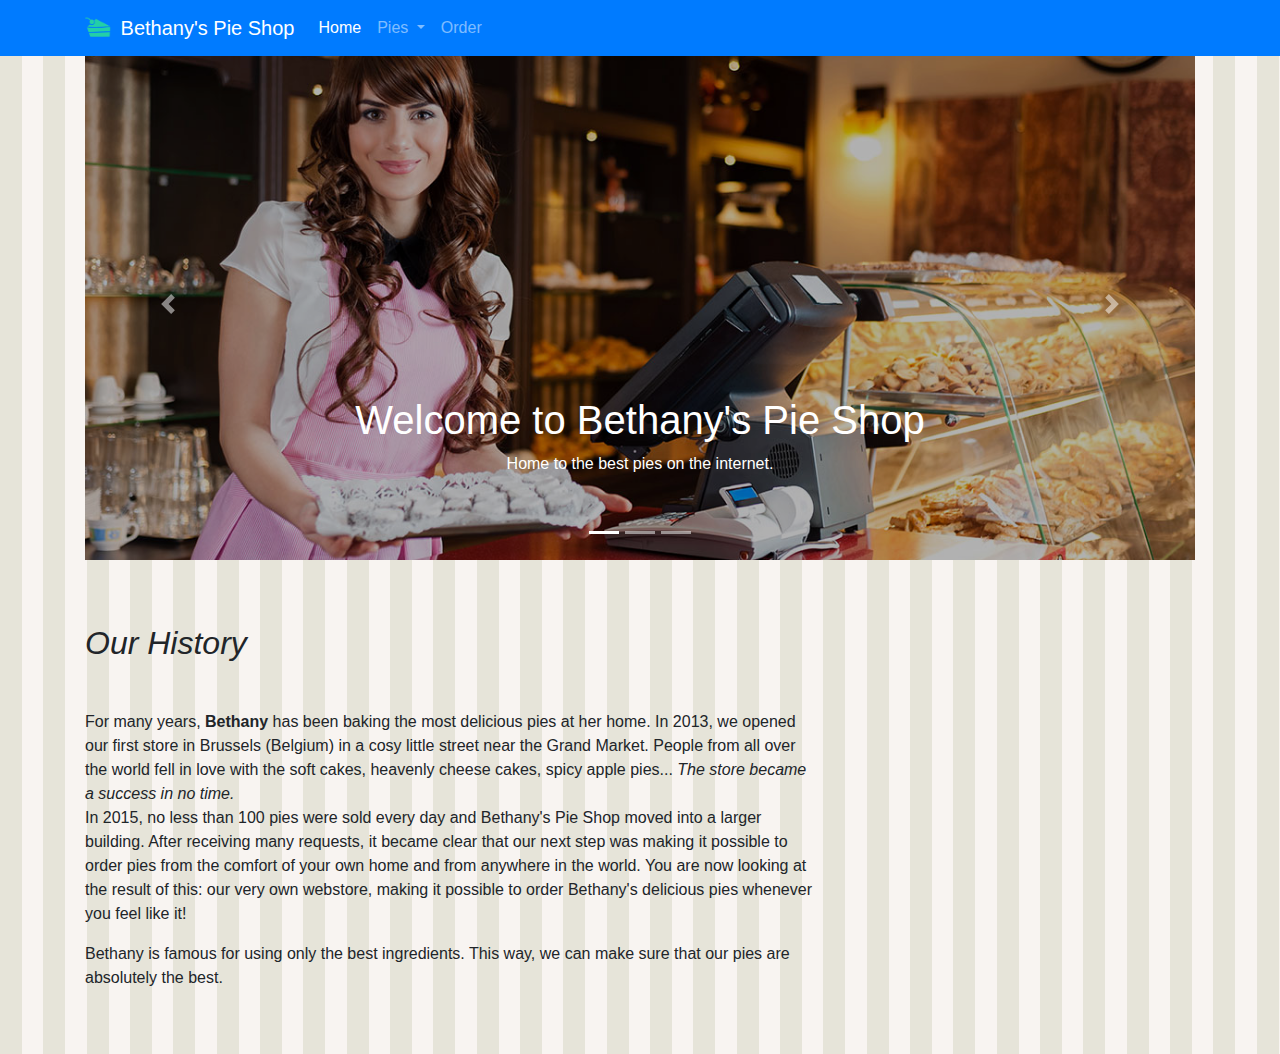
<file: index.html>
<!DOCTYPE html>

<html>

<head>
  <meta charset="utf-8">
  <meta name="viewport" content="width=device-width, initial-scale=1, shrink-to-fit=no">
  <link rel="stylesheet" href="css/bootstrap.css">
  <link rel="stylesheet" href="css/site.css">
</head>

<body>
  <header>
    <nav class="navbar navbar-expand-md navbar-dark fixed-top bg-primary">
      <div class="container">

        <a class="navbar-brand" href="index.html">
          <img src="images/pie.png" width="30" height="30" class="d-inline-block align-top" alt="">
          Bethany's Pie Shop</a>
        <button class="navbar-toggler" type="button" data-toggle="collapse" data-target="#navbarCollapse"
          aria-controls="navbarCollapse" aria-expanded="false" aria-label="Toggle navigation">
          <span class="navbar-toggler-icon"></span>
        </button>
        <div class="collapse navbar-collapse" id="navbarCollapse">
          <ul class="navbar-nav mr-auto">
            <li class="nav-item active">
              <a class="nav-link" href="index.html">Home </a>
            </li>
            <li class="nav-item dropdown">
              <a class="nav-link dropdown-toggle" href="#" id="navbarDropdown" role="button" data-toggle="dropdown"
                aria-haspopup="true" aria-expanded="false">
                Pies
              </a>
              <div class="dropdown-menu" aria-labelledby="navbarDropdown">
                <a class="dropdown-item" href="allpies.html">Fruit pies</a>
                <a class="dropdown-item" href="allpies.html">Cheese cakes</a>
                <a class="dropdown-item" href="seasonalpies.html">Seasonal pies</a>
                <div class="dropdown-divider"></div>
                <a class="dropdown-item" href="allpies.html">All pies</a>
              </div>
            </li>
            <li class="nav-item">
              <a class="nav-link" href="order.html">Order</a>
            </li>
          </ul>
        </div>
      </div>
    </nav>
  </header>

  <main class="container" role="main">
    <div id="welcomeCarousel" class="carousel slide" data-ride="carousel">
      <ol class="carousel-indicators">
        <li data-target="#welcomeCarousel" data-slide-to="0" class="active"></li>
        <li data-target="#welcomeCarousel" data-slide-to="1"></li>
        <li data-target="#welcomeCarousel" data-slide-to="2"></li>
      </ol>
      <div class="carousel-inner">
        <div class="carousel-item active welcome-carousel-image1">
          <div class="container">
            <div class="carousel-caption">
              <h1>Welcome to Bethany's Pie Shop</h1>
              <p>Home to the best pies on the internet.</p>
            </div>
          </div>
        </div>
        <div class="carousel-item welcome-carousel-image2">
          <div class="container">
            <div class="carousel-caption text-left">
              <h1>Discover our pie subscription</h1>
              <p>Our delicious pies delivered to your door. Every week.</p>
              <p><a class="btn btn-lg btn-primary" href="piesubscription.html" role="button">Sign up today</a></p>
            </div>
          </div>
        </div>
        <div class="carousel-item welcome-carousel-image3">
          <div class="container">
            <div class="carousel-caption text-right">
              <h1>Browse the pies of summer.</h1>
              <p>Every season has its pies. Enjoy our summer fruit pies now.</p>
              <p><a class="btn btn-lg btn-primary" href="fruitpies.html" role="button">Fruit pies</a></p>
            </div>
          </div>
        </div>
      </div>
      <a class="carousel-control-prev" href="#welcomeCarousel" role="button" data-slide="prev">
        <span class="carousel-control-prev-icon" aria-hidden="true"></span>
        <span class="sr-only">Previous</span>
      </a>
      <a class="carousel-control-next" href="#welcomeCarousel" role="button" data-slide="next">
        <span class="carousel-control-next-icon" aria-hidden="true"></span>
        <span class="sr-only">Next</span>
      </a>
    </div>

    <div class="row">
      <div class="col-md-8">
        <h2 class="pb-4 mb-4 font-italic">
          Our History
        </h2>
        <p>
          For many years, <b>Bethany</b> has been baking the most delicious pies at her home. In 2013, we
          opened our first
          store in Brussels (Belgium) in a cosy little street near the Grand Market. People from all over the
          world fell
          in love
          with the soft cakes, heavenly cheese cakes, spicy apple pies... <i>The store became a success in no
            time.</i>
          <br>In 2015, no less than 100 pies were sold every day and Bethany's Pie Shop moved into a larger
          building.
          After receiving many requests, it became clear that our next step was making it possible to order
          pies from the
          comfort of your own home and from anywhere in the world. You are now looking at the result of this:
          our very own
          webstore, making it possible to order Bethany's delicious pies whenever you feel like it!
        </p>
        <p>
          Bethany is famous for using only the best ingredients. This way, we can make sure
          that our pies are absolutely the best.
        </p>
      </div>

    </div>

  </main>

  <script src="https://code.jquery.com/jquery-3.4.1.js"></script>
  <script src="js/bootstrap.js"></script>
</body>

</html>
</file>
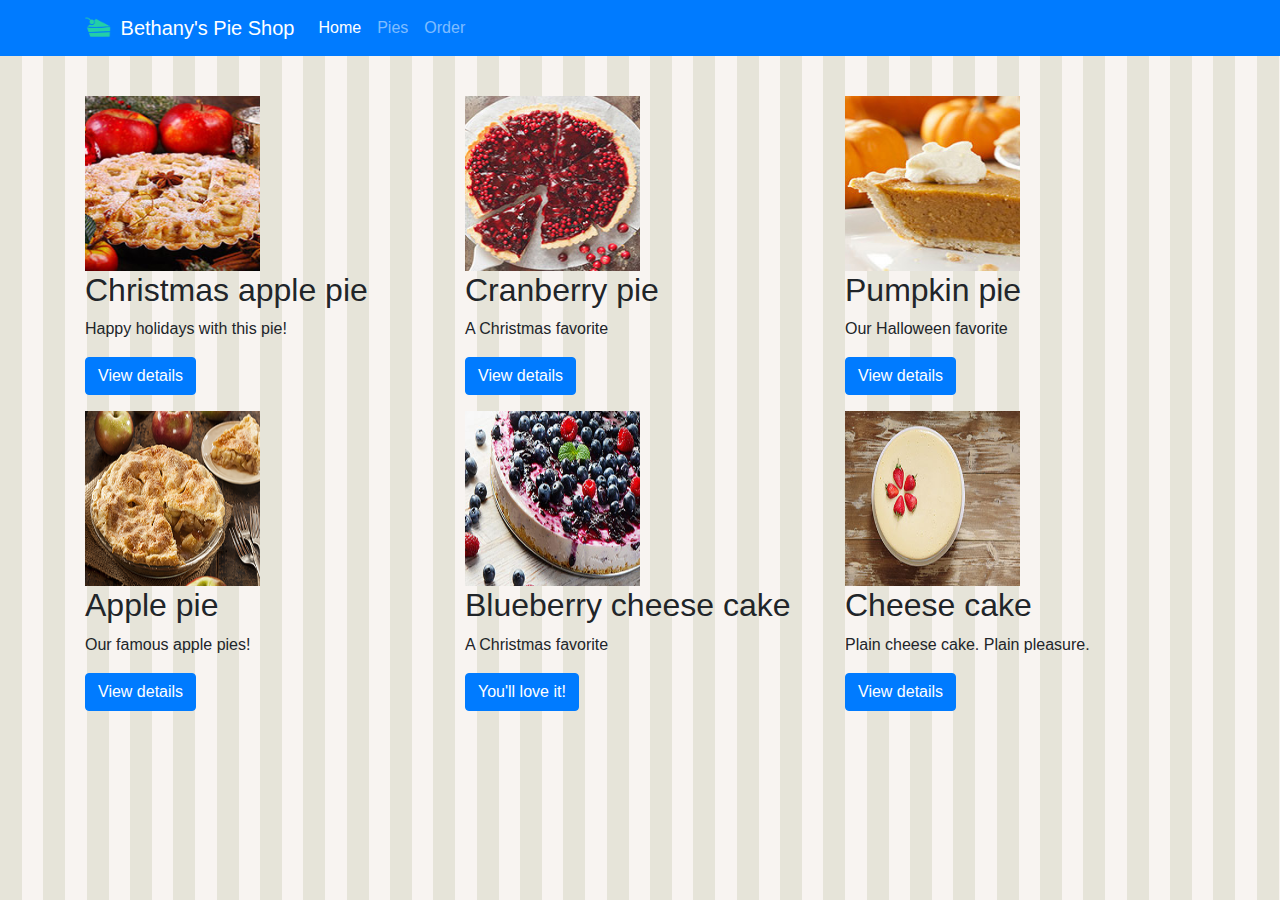
<file: allpies.html>
<!DOCTYPE html>

<html>

<head>
    <meta charset="utf-8">
    <meta name="viewport" content="width=device-width, initial-scale=1, shrink-to-fit=no">
    <link rel="stylesheet" href="css/bootstrap.css">
    <link rel="stylesheet" href="css/site.css">
</head>

<body>
    <header>
        <nav class="navbar navbar-expand-md navbar-dark fixed-top bg-primary">
            <div class="container">
                <a class="navbar-brand" href="index.html">
                    <img src="images/pie.png" width="30" height="30" class="d-inline-block align-top" alt="">
                        Bethany's Pie Shop</a>
                <button class="navbar-toggler" type="button" data-toggle="collapse" data-target="#navbarCollapse"
                    aria-controls="navbarCollapse" aria-expanded="false" aria-label="Toggle navigation">
                    <span class="navbar-toggler-icon"></span>
                </button>
                <div class="collapse navbar-collapse" id="navbarCollapse">
                    <ul class="navbar-nav mr-auto">
                        <li class="nav-item active">
                            <a class="nav-link" href="index.html">Home</a>
                        </li>
                        <li class="nav-item">
                            <a class="nav-link" href="allpies.html">Pies</a>
                        </li>
                        <li class="nav-item">
                            <a class="nav-link" href="order.html">Order</a>
                        </li>
                    </ul>
                </div>
            </div>
        </nav>
    </header>

    <main role="main">

        <div class="container mt-5">
            <div class="row">
                <div class="col-md-4">
                    <img width="175" height="175" src="images/products/christmasapplepiesmallsquare.jpg">
                    <h2>Christmas apple pie</h2>
                    <p>Happy holidays with this pie!</p>
                    <p><a class="btn btn-primary" href="applepie.html" role="button">View details</a></p>
                </div>
                <div class="col-md-4">
                    <img width="175" height="175" src="images/products/cranberrypiesmallsquare.jpg">
                    <h2>Cranberry pie</h2>
                    <p>A Christmas favorite</p>
                    <p><a class="btn btn-primary" href="applepie.html" role="button">View details</a></p>
                </div>
                <div class="col-md-4">
                    <img width="175" height="175" src="images/products/pumpkinpiesmallsquare.jpg">
                    <h2>Pumpkin pie</h2>
                    <p>Our Halloween favorite</p>
                    <p><a class="btn btn-primary" href="applepie.html" role="button">View details</a></p>
                </div>
            </div>

            <div class="row">
                <div class="col-md-4">
                    <img width="175" height="175" src="images/products/applepiesmall.jpg">
                    <h2>Apple pie</h2>
                    <p>Our famous apple pies!</p>
                    <p><a class="btn btn-primary" href="applepie.html" role="button">View details</a></p>
                </div>
                <div class="col-md-4">
                    <img width="175" height="175" src="images/products/blueberrycheesecakesmall.jpg">
                    <h2>Blueberry cheese cake</h2>
                    <p>A Christmas favorite</p>
                    <p><a class="btn btn-primary" href="applepie.html" role="button">You'll love it!</a></p>
                </div>
                <div class="col-md-4">
                    <img width="175" height="175" src="images/products/cheesecakesmall.jpg">
                    <h2>Cheese cake</h2>
                    <p>Plain cheese cake. Plain pleasure.</p>
                    <p><a class="btn btn-primary" href="applepie.html" role="button">View details</a></p>
                </div>
            </div>
        </div>
    </main>
</body>

</html>
</file>
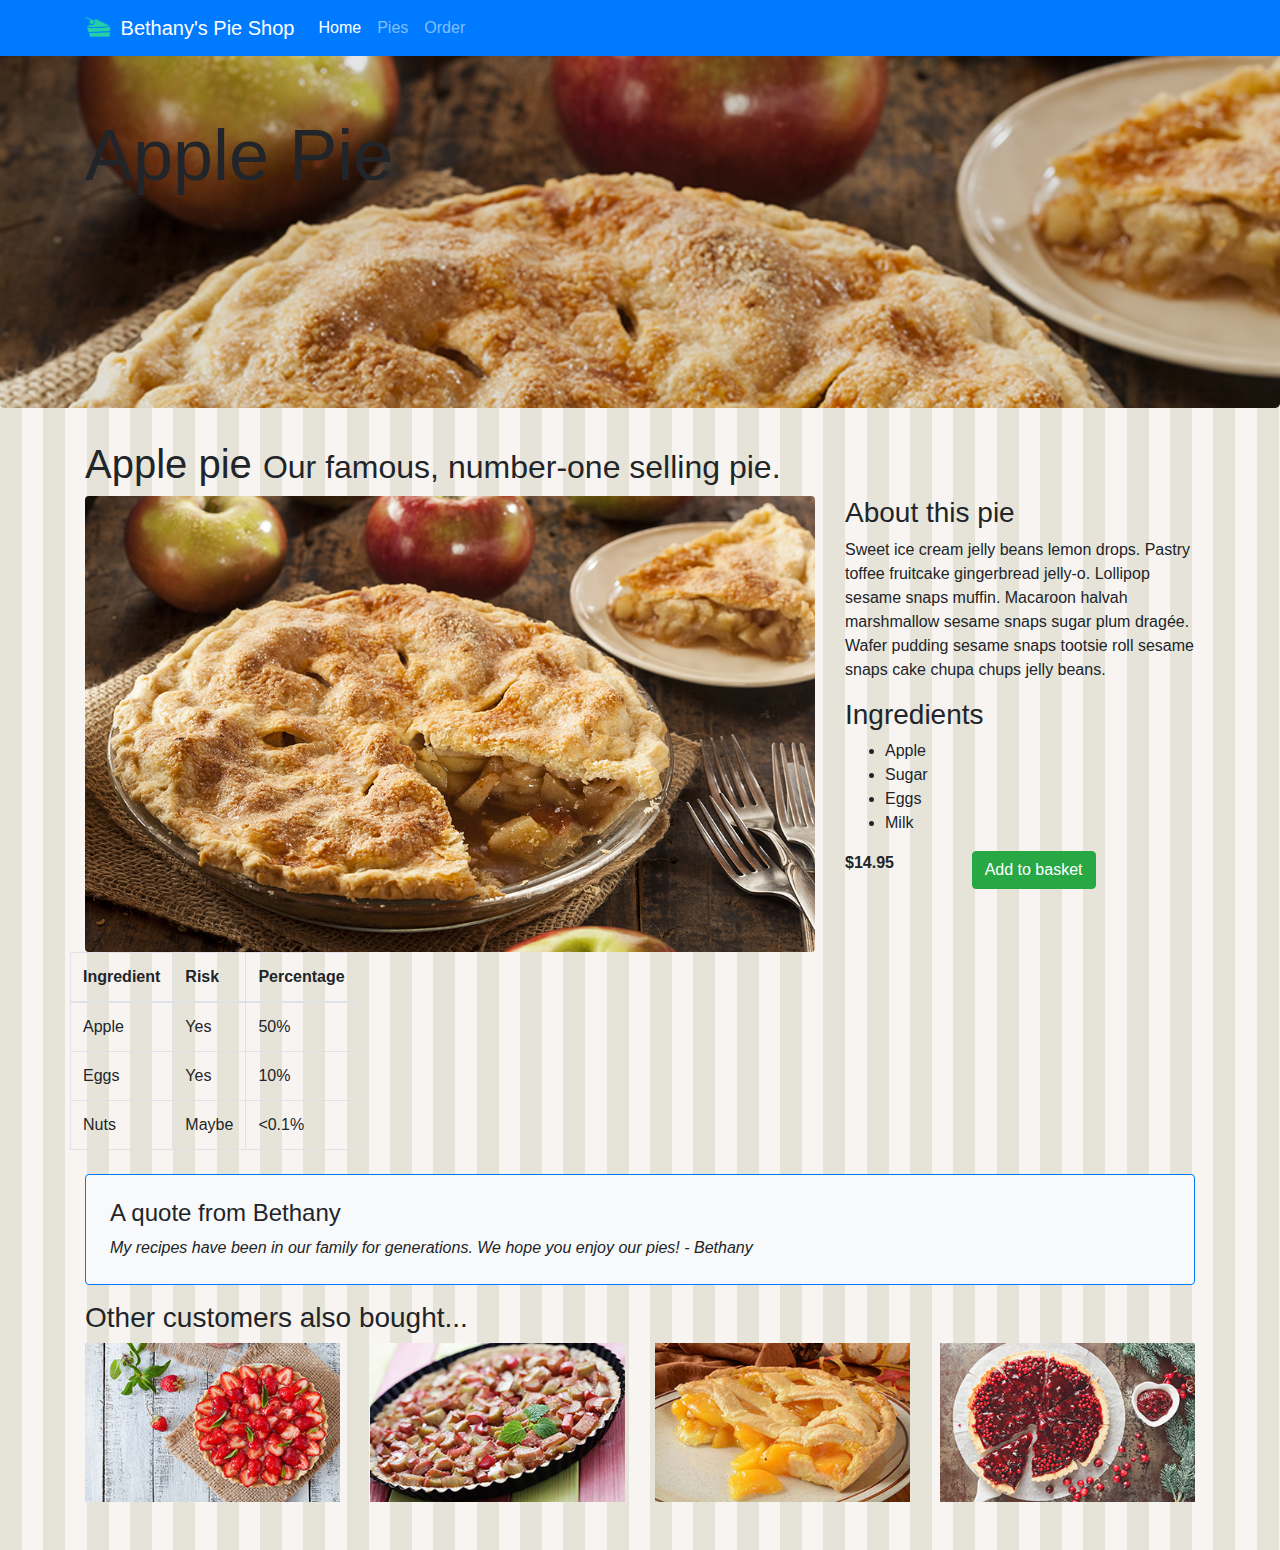
<file: applepie.html>
<!DOCTYPE html>

<html>

<head>
    <meta charset="utf-8">
    <meta name="viewport" content="width=device-width, initial-scale=1, shrink-to-fit=no">
    <link rel="stylesheet" href="css/bootstrap.css">
    <link rel="stylesheet" href="css/site.css">
    
</head>

<body>

    <header>
        <nav class="navbar navbar-expand-md navbar-dark fixed-top bg-primary">
            <div class="container">
                <a class="navbar-brand" href="index.html">
                    <img src="images/pie.png" width="30" height="30" class="d-inline-block align-top" alt="">
                        Bethany's Pie Shop</a>
                <button class="navbar-toggler" type="button" data-toggle="collapse" data-target="#navbarCollapse"
                    aria-controls="navbarCollapse" aria-expanded="false" aria-label="Toggle navigation">
                    <span class="navbar-toggler-icon"></span>
                </button>
                <div class="collapse navbar-collapse" id="navbarCollapse">
                    <ul class="nav navbar-nav mr-auto">
                        <li class="nav-item active">
                            <a class="nav-link" href="index.html">Home</a>
                        </li>
                        <li class="nav-item">
                            <a class="nav-link" href="allpies.html">Pies</a>
                        </li>
                        <li class="nav-item">
                            <a class="nav-link" href="order.html">Order</a>
                        </li>
                    </ul>
                </div>
            </div>
        </nav>
    </header>

    <main role="main">

        <div class="jumbotron jumbotron-detail-apple-pie">
            <div class="container"> 
                <h1 class="display-3">Apple Pie</h1>
            </div>
        </div>
        <div class="container">         
            <h1>Apple pie
                <small>Our famous, number-one selling pie.</small>
            </h1> 
            
            <div class="row">
                <div class="col-md-8">
                    <img src="images/products/applepie.jpg" class="img-fluid rounded" alt="Image of apple pie">
                </div>

                <div class="col-md-4">
                    <h3>About this pie</h3>
                    <p>Sweet ice cream jelly beans lemon drops. Pastry toffee fruitcake gingerbread jelly-o.
                        Lollipop sesame snaps muffin. Macaroon halvah marshmallow sesame snaps sugar plum dragée.
                        Wafer pudding sesame snaps tootsie roll sesame snaps cake chupa chups jelly beans.</p>
                    <h3>Ingredients</h3>
                    <ul>
                        <li>Apple</li>
                        <li>Sugar</li>
                        <li>Eggs</li>
                        <li>Milk</li>
                    </ul>
                    <div class="row">
                        <div class="col-md-4">
                            <strong>$14.95</strong>
                        </div>
                        <div class="col-md-8">
                            <a type="button" href="shoppingbasket.html" class="btn btn-success floatright">
                                Add to basket
                            </a>
                        </div>
                    </div>
                </div>
            </div>

            <div class="row">
                <div class="table-responsive">
                <table class="table table-hover table-bordered table-responsive">
                    <!--table-dark table-hover table-bordered table-responsive  -->
                    <thead>
                        <!-- class="thead-light"-->
                        <tr>
                            <th scope="col">Ingredient</th>
                            <th scope="col">Risk</th>
                            <th scope="col">Percentage</th>
                        </tr>
                    </thead>
                    <tbody>
                        <tr>
                            <td>Apple</td>
                            <td>Yes</td>
                            <td>50%</td>
                        </tr>
                        <tr>
                            <td>Eggs</td>
                            <td>Yes</td>
                            <td>10%</td>
                        </tr>
                        <tr>
                            <td>Nuts</td>
                            <td>Maybe</td>
                            <td>&lt;0.1%</td>
                        </tr>
                    </tbody>
                </table>
                </div>

            </div>

            <div class="p-4 mb-3 mt-2 bg-light rounded border border-primary">
                <h4>A quote from Bethany</h4>
                <p class="mb-0 font-italic">My recipes have been in our family for generations. We hope you enjoy our
                    pies! -
                    Bethany
                </p>
            </div>

            <h3>Other customers also bought...</h3>

            <div class="row">
                <div class="col-md-3 col-sm-6">
                    <a href="applepie.html">
                        <img class="img-fluid" src="images/products/strawberrypiesmall.jpg" alt="">
                    </a>
                </div>

                <div class="col-md-3 col-sm-6">
                    <a href="applepie.html">
                        <img class="img-fluid" src="images/products/rhubarbpiesmall.jpg" alt="">
                    </a>
                </div>

                <div class="col-md-3 col-sm-6">
                    <a href="applepie.html">
                        <img class="img-fluid" src="images/products/peachpiesmall.jpg" alt="">
                    </a>
                </div>

                <div class="col-md-3 col-sm-6">
                    <a href="applepie.html">
                        <img class="img-fluid" src="images/products/cranberrypiesmall.jpg" alt="">
                    </a>
                </div>
            </div>
        </div>
    </main>
</body>

</html>
</file>
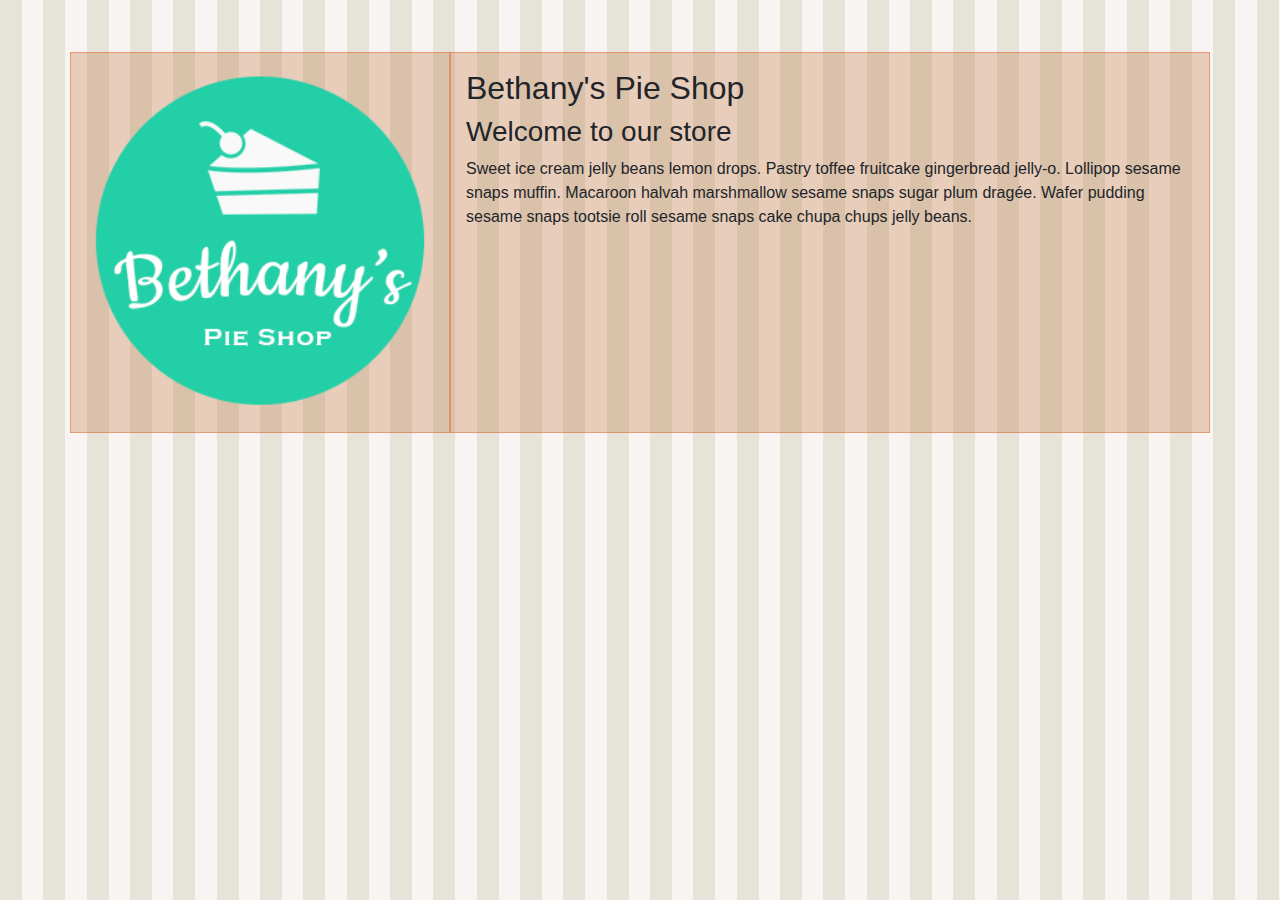
<file: gridlayout.html>
<!DOCTYPE html>

<html>

<head>
    <meta charset="utf-8">
    <meta name="viewport" content="width=device-width, initial-scale=1, shrink-to-fit=no">
    <link rel="stylesheet" href="css/bootstrap.css">
    <link rel="stylesheet" href="css/site.css">
</head>

<style>
    .row>[class^=col] {
        padding-top: 1em;
        padding-bottom: 1em;
        background-color: rgba(182, 89, 27, 0.25);
        border: 1px solid rgba(228, 75, 15, 0.4);
    }

    .row {
        margin-top: 0.25em;
    }
</style>

<body>
    <div class="container">
        <div class="row">
            <img src="images/bethanylogo.png" alt="Logo" class="col-lg-4 col-sm-8">
            <div class="col-lg-8 col-sm-4">
                <h2>Bethany's Pie Shop</h2>
                <h3>Welcome to our store</h3>
                <p>Sweet ice cream jelly beans lemon drops. Pastry toffee fruitcake gingerbread jelly-o.
                    Lollipop sesame snaps muffin. Macaroon halvah marshmallow sesame snaps sugar plum dragée.
                    Wafer pudding sesame snaps tootsie roll sesame snaps cake chupa chups jelly beans. 
                </p>


            </div>
        </div>
    </div>


</body>

</html>
</file>
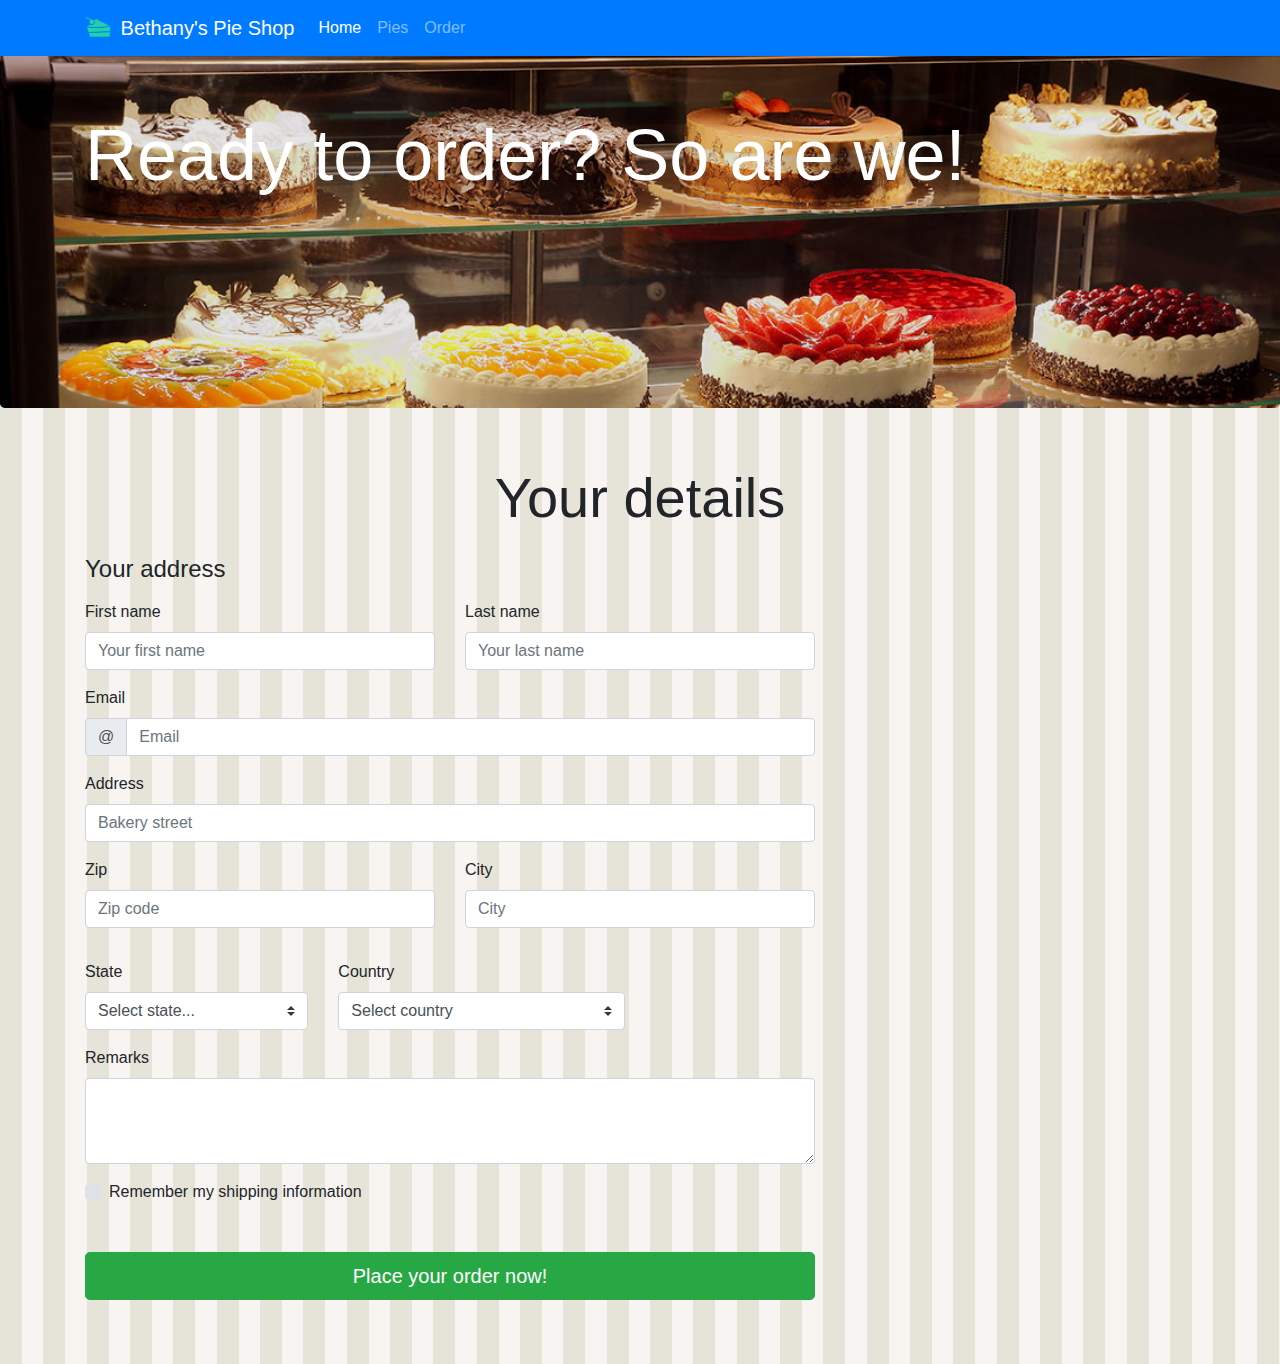
<file: order.html>
<!DOCTYPE html>

<html>

<head>
    <meta charset="utf-8">
    <meta name="viewport" content="width=device-width, initial-scale=1, shrink-to-fit=no">
    <link rel="stylesheet" href="css/bootstrap.css">
    <link rel="stylesheet" href="css/site.css">
</head>

<body>
    <header>
        <nav class="navbar navbar-expand-md navbar-dark fixed-top bg-primary">
            <div class="container">
                <a class="navbar-brand" href="index.html">
                    <img src="images/pie.png" width="30" height="30" class="d-inline-block align-top" alt="">
                        Bethany's Pie Shop</a>
                
                <div class="collapse navbar-collapse" id="navbarCollapse">
                    <ul class="navbar-nav mr-auto">
                        <li class="nav-item active">
                            <a class="nav-link" href="index.html">Home</a>
                        </li>
                        <li class="nav-item">
                            <a class="nav-link" href="allpies.html">Pies</a>
                        </li>
                        <li class="nav-item">
                            <a class="nav-link" href="order.html">Order</a>
                        </li>
                    </ul>
                </div>
            </div>
        </nav>
    </header>

    <main role="main">
        <div class="jumbotron jumbotron-other container-fluid">
            <div class="container">
                <h1 class="display-3 text-white">Ready to order? So are we!</h1>
            </div>
        </div>

        <div class="container">

            <div class="p-2 pt-md-4 pb-md-3 mx-auto text-center">
                <h1 class="display-4">Your details</h1>
            </div>

            <div class="row">

                <div class="col-md-8 order-md-1">
                    <h4 class="mb-3">Your address</h4>
                    <form class="needs-validation" action="order.html" method="get" novalidate>
                        <div class="row">
                            <div class="col-md-6 mb-3 form-group">
                                <label for="firstName">First name</label>
                                <input type="text" class="form-control" id="firstName" placeholder="Your first name">
                            </div>
                            <div class="col-md-6 mb-3 form-group">
                                <label for="lastName">Last name</label>
                                <input type="text" class="form-control" id="lastName" placeholder="Your last name">
                            </div>
                        </div>

                        <div class="mb-3">
                            <label for="email">Email</label>
                            <div class="input-group">
                                <div class="input-group-prepend">
                                    <span class="input-group-text">@</span>
                                </div>
                                <input type="text" class="form-control" id="email" placeholder="Email" >
                            </div>
                        </div>

                        <div class="mb-3 form-group">
                            <label for="address">Address</label>
                            <input type="text" class="form-control" id="address" placeholder="Bakery street" >
                        </div>

                        <div class="mb-3">
                            <div class="row">
                                <div class="col-md-6 mb-3 form-group">
                                    <label for="zip">Zip</label>
                                    <input type="text" class="form-control" id="zip" placeholder="Zip code" >
                                </div>
                                <div class="col-md-6 mb-3 form-group">
                                    <label for="city">City</span></label>
                                    <input type="text" class="form-control" id="city" placeholder="City" >
                                </div>
                            </div>
                        </div>

                        <div class="row">
                            <div class="col-md-4 mb-3 form-group">
                                <label for="state">State</label>
                                <select class="custom-select d-block w-100" id="state" >
                                    <option value="">Select state...</option>
                                    <option>Not applicable</option>
                                    <option> Alabama</option>
                                    <option>Alaska</option>
                                    <option>Arizona</option>
                                    <option>Arkansas</option>
                                    <option>California</option>
                                    <option>Colorado</option>
                                    <option>Connecticut</option>
                                    <option>Delaware</option>
                                    <option>Florida</option>
                                    <option>Georgia</option>
                                    <option>Hawaii</option>
                                    <option>Idaho</option>
                                </select>
                            </div>
                            <div class="col-md-5 mb-3 form-group">
                                <label for="country">Country</label>
                                <select class="custom-select d-block w-100" id="country" >
                                    <option value="">Select country</option>
                                    <option>Belgium</option>
                                    <option>France</option>
                                    <option>Germany</option>
                                    <option>United Kingdom</option>
                                    <option>United States</option>
                                </select>
                            </div>

                        </div>

                        <div class="mb-3">
                            <div class="form-group">
                                <label for="remarks">Remarks</label>
                                <textarea class="form-control" id="remarks" rows="3"></textarea>
                            </div>
                        </div>

                        <div class="mb-5">
                            <div class="custom-control custom-checkbox">
                                <input type="checkbox" class="custom-control-input" id="saveShipping">
                                <label class="custom-control-label" for="saveShipping">Remember my shipping information</label>
                            </div>
                        </div>

                        <button class="btn btn-success btn-lg btn-block mb-3"type="submit">Place your order now!</button>
                        
                </form>


            </div>
        </div>
    </main>
</body>

</html>
</file>
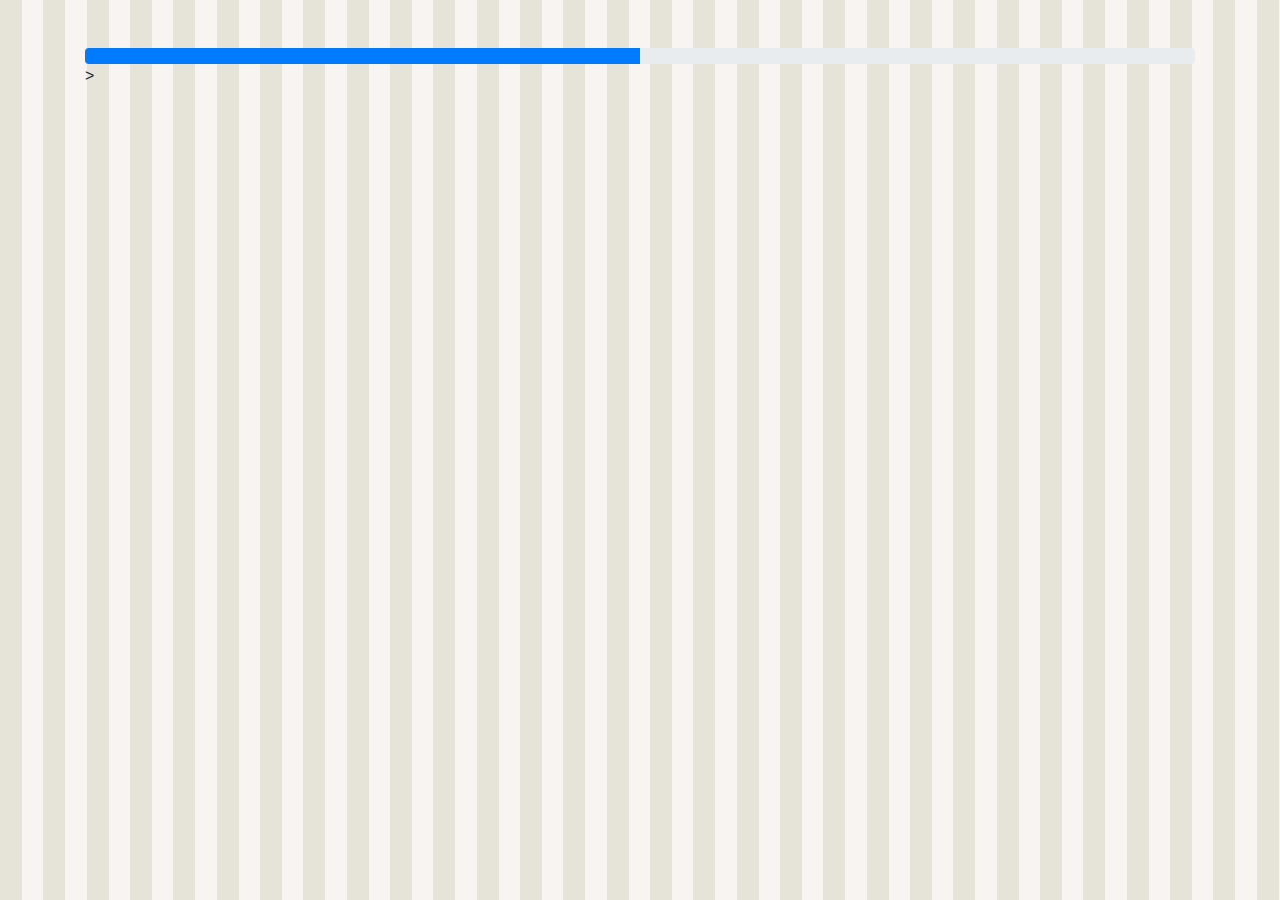
<file: progressbar.html>
<!DOCTYPE html>

<html>

<head>
    <meta charset="utf-8">
    <meta name="viewport" content="width=device-width, initial-scale=1, shrink-to-fit=no">
    <link rel="stylesheet" href="css/bootstrap.css">
    <link rel="stylesheet" href="css/site.css">
</head>



<body>

    <div class="container">

        <div class="progress">

            <div class="progress-bar" style="width: 50%;" role="progressbar" aria-valuenow="50" aria-valuemin="0" aria-valuemax="100">

            </div>

        </div>>

    </div>

 </div>
</body>

</html>
</file>
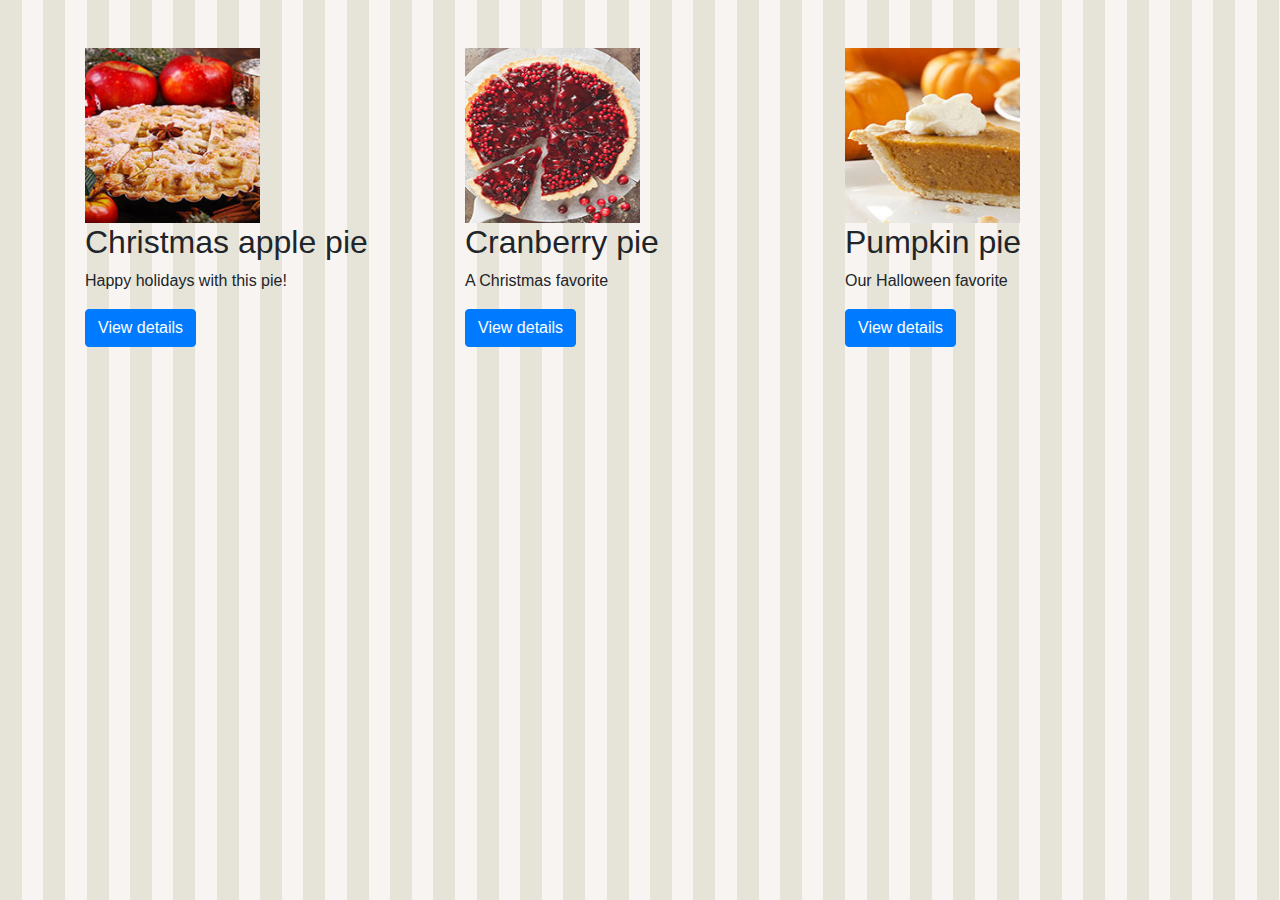
<file: seasonalpies.html>
<!DOCTYPE html>

<html>

<head>
    <meta charset="utf-8">
    <meta name="viewport" content="width=device-width, initial-scale=1, shrink-to-fit=no">
    <link rel="stylesheet" href="css/bootstrap.css">
    <link rel="stylesheet" href="css/site.css">
</head>

<body>
    <main role="main">
        <div class="container">
            <div class="row">
                <div class="col-md-4">
                    <img width="175" height="175" src="images/products/christmasapplepiesmallsquare.jpg">
                    <h2>Christmas apple pie</h2>
                    <p>Happy holidays with this pie!</p>
                    <p><a class="btn btn-primary" href="applepie.html" role="button">View details</a></p>
                </div>
                <div class="col-md-4">
                    <img width="175" height="175" src="images/products/cranberrypiesmallsquare.jpg">
                    <h2>Cranberry pie</h2>
                    <p>A Christmas favorite</p>
                    <p><a class="btn btn-primary" href="applepie.html" role="button">View details</a></p>
                </div>
                <div class="col-md-4">
                    <img width="175" height="175" src="images/products/pumpkinpiesmallsquare.jpg">
                    <h2>Pumpkin pie</h2>
                    <p>Our Halloween favorite</p>
                    <p><a class="btn btn-primary" href="applepie.html" role="button">View details</a></p>
                </div>
            </div>
        </div>
    </main>
</body>

</html>
</file>
<file: css/site.css>
body {
    padding-top: 3rem;
    padding-bottom: 3rem;
    background-image: url('../images/pattern.png');
    background-repeat: repeat;
  }

  .jumbotron-detail-apple-pie{
    background: url('../images/products/applepie.jpg') no-repeat fixed;
  }
  
  .jumbotron-other{
    background: url('../images/carousel3.jpg') no-repeat fixed;
 }
 
   .jumbotron{
      box-shadow: inset 0 0 0 100vw rgba(0,0,0,0.1);
      height: 40vh;
      background-size: cover;
   }
  
   .carousel {
    margin-bottom: 4rem;
  }
  
  .carousel-caption {
    bottom: 3rem;
    z-index: 10;
  }

  .carousel-item {
    height: 32rem;
    max-width: 100vw;
    background-size: cover;
    background-position: center center;
    background-repeat: no-repeat;
  }

  .welcome-carousel-image1{
    box-shadow: inset 0 0 0 100vw rgba(0,0,0,0.3);
    background-image:url('../images/carousel1.jpg');
  }

  .welcome-carousel-image2{
    box-shadow: inset 0 0 0 100vw rgba(0,0,0,0.3);
    background-image:url('../images/carousel2.jpg');
  }

  .welcome-carousel-image3{
    box-shadow: inset 0 0 0 100vw rgba(0,0,0,0.3);
    background-image:url('../images/carousel3.jpg');
  }
</file>
